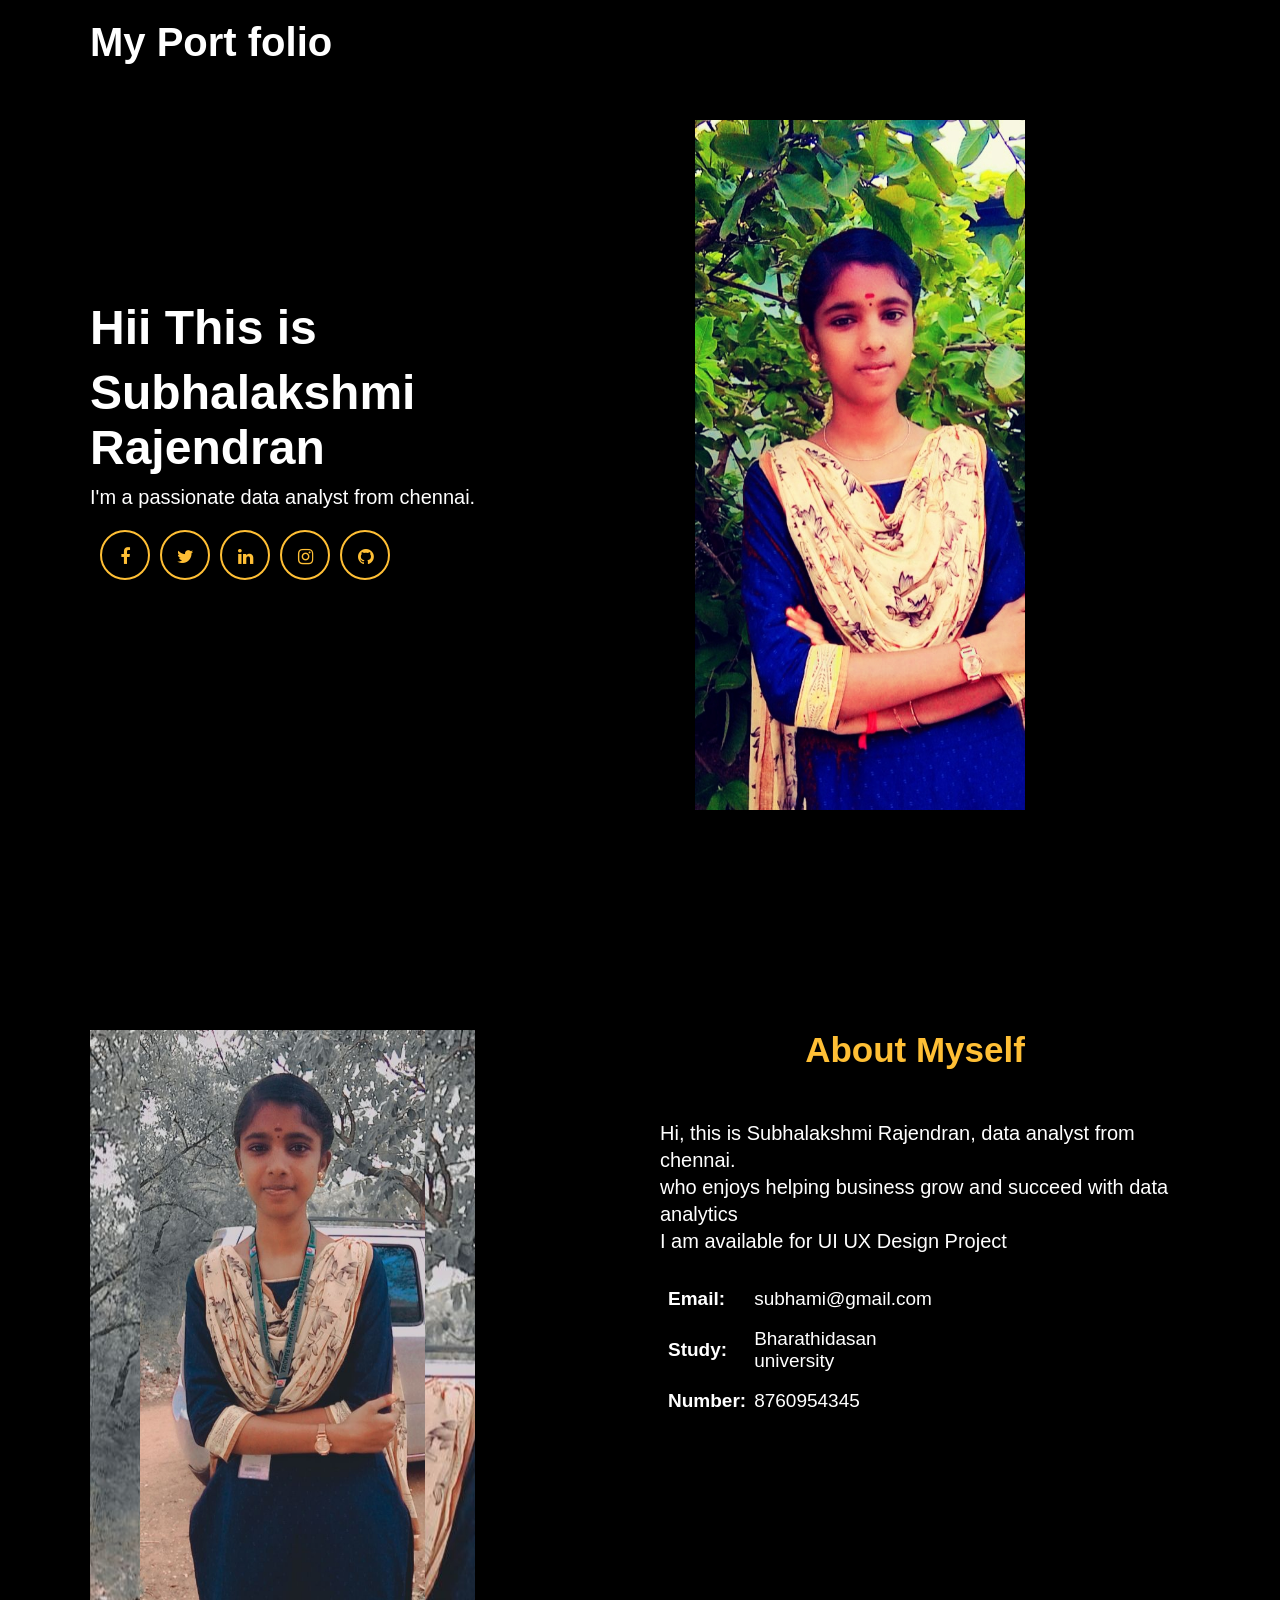
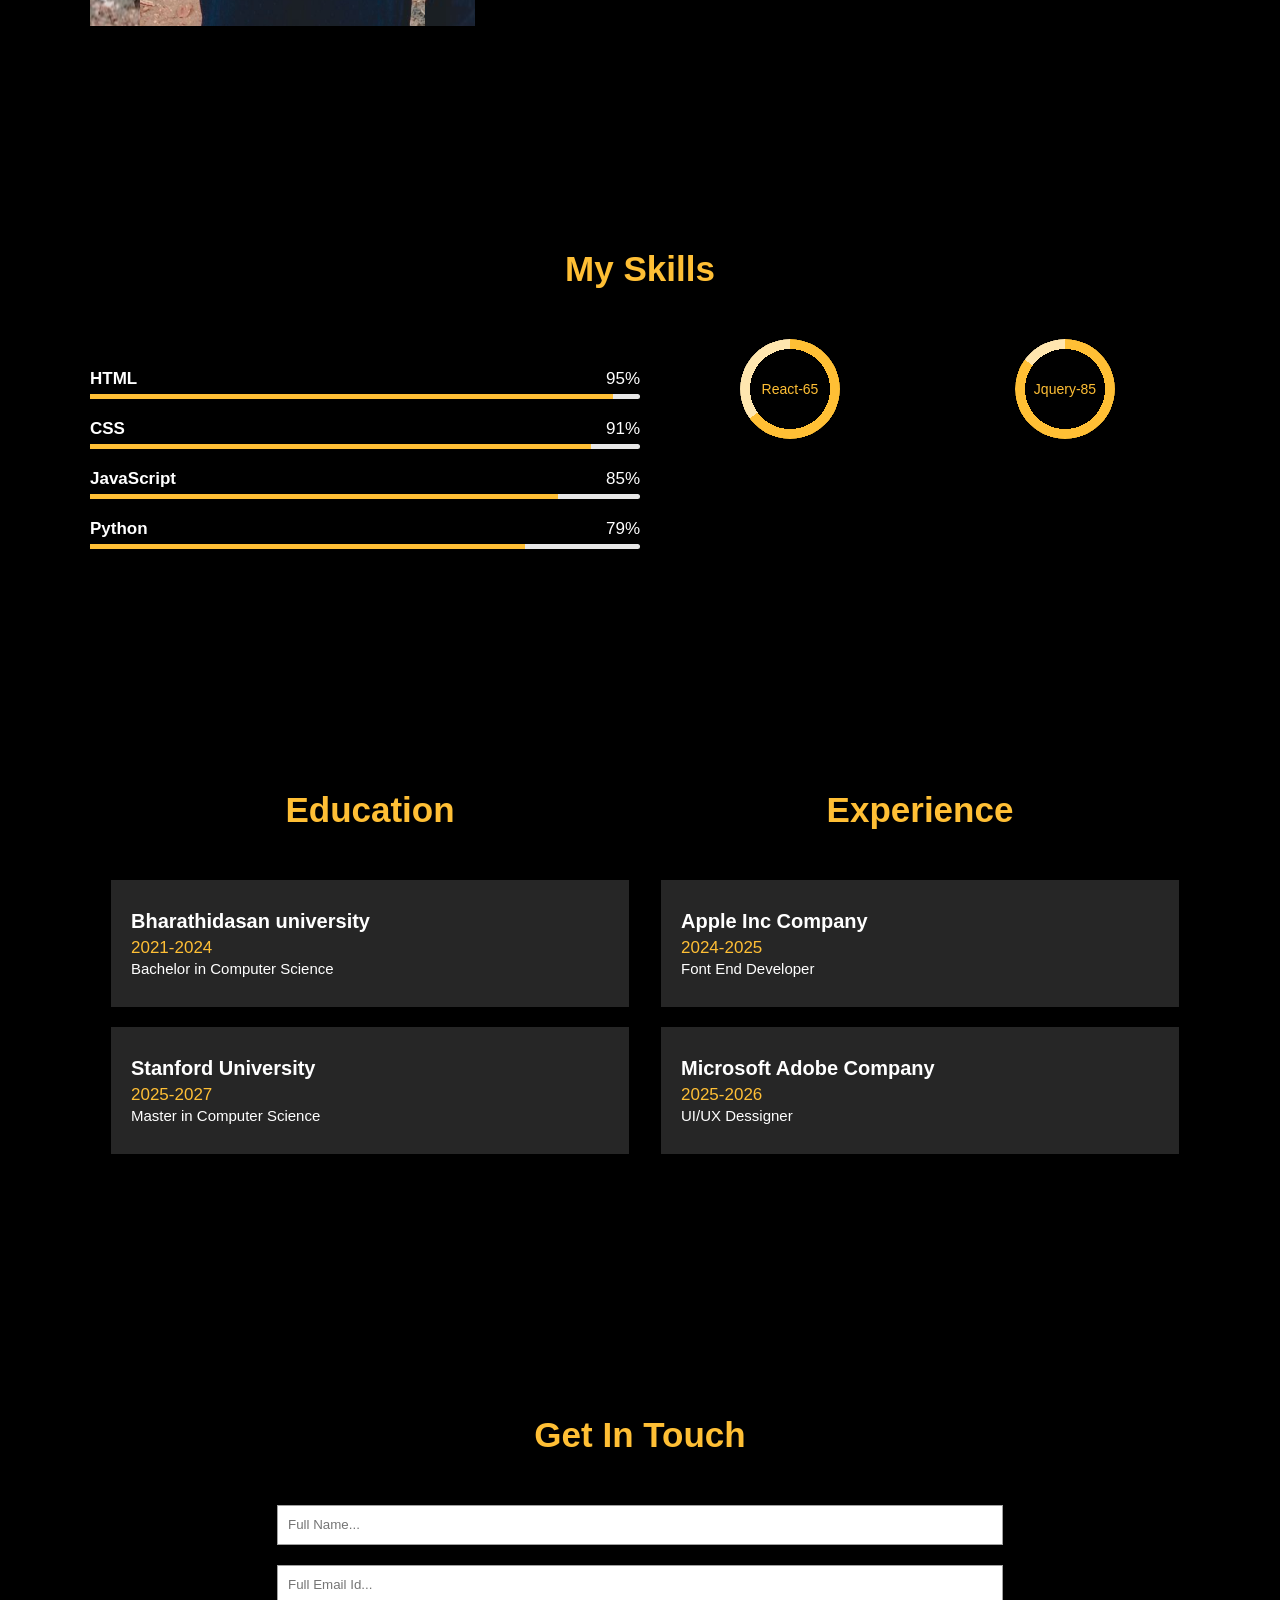
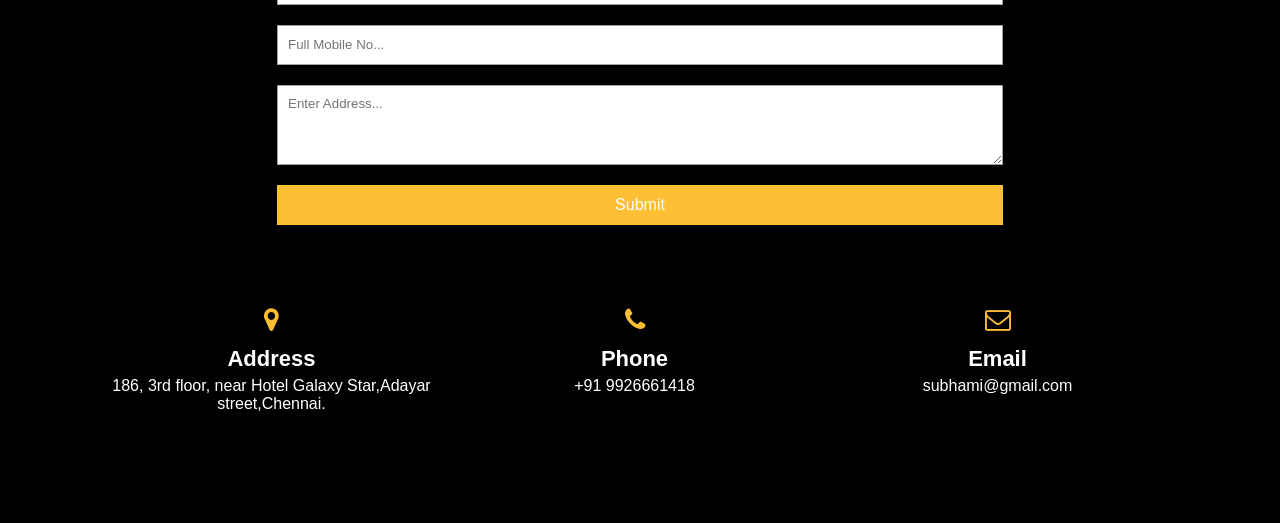
<file: index.html>
<!DOCTYPE html>
<html>
<head>
<title>My Digital Portfolio</title>
<meta charset="utf-8">
<meta name="viewport" content="width=device-width, initial-scale=1">
<link rel="stylesheet" href="https://maxcdn.bootstrapcdn.com/font-awesome/4.7.0/css/font-awesome.min.css">
<link rel="stylesheet" href="/style.css">
</head>
<body>

 <!-----MENU SECTION------>
<div class="main-panel">
    <div class="container">
      <div class="width-33 logo"> My Port <span class="span-col">folio</span>
      </div>
    </div>
<div class="container ">
    <div class="width-50">
      <div class="banner-section">
        <h1><b>Hii This is</b></h1>
        <h1>Subhalakshmi <span class="span-col">Rajendran</span>
        </h1>
        <h2> I'm a passionate data analyst  from chennai.</h2>
        <a href="#">
          <i class="fa fa-facebook"></i>
        </a>
        <a href="#">
          <i class="fa fa-twitter"></i>
        </a>
        <a href="#">
          <i class="fa fa-linkedin"></i>
        </a>
        <a href="#">
          <i class="fa fa-instagram"></i>
        </a>
        <a href="#">
          <i class="fa fa-github"></i>
        </a>
      </div>
    </div>
    <div class="width-50">
      <img src="/Snapchat-1749421202_1.jpg">
    </div>
  </div>
  </div>
  <!------ABOUT US SECTION------>
<div class="main-section bg-lightgrey">
    <div class="container">
      <div class="width-50">
        <img src="/Snapchat-519359951.jpg" class="about-img">
      </div>
      <div class="width-50">
        <div class="about-us">
          <h2 class="heading-text">About Myself</h2>
          
          <p>Hi, this is Subhalakshmi Rajendran, data analyst from chennai.<br>who enjoys helping business grow and succeed with data analytics
          <br>I am available for UI UX Design Project </p>
          <div class="width-50 mt-20">
            <table cellspacing="8" cellpadding="8">
              <tr>
                <th>Email:</th>
                <td>subhami@gmail.com</td>
              </tr>
              <tr>
                <th>Study:</th>
                <td>Bharathidasan university</td>
            </tr>
              <tr>
                <th>Number:</th>
                <td>8760954345</td>

              </tr>
              
            </table>
</div>
</div>
</div>
</div>
</div>
<!------SKILL SECTION------>
<div class="main-section">
    <div class="container">
      <h2 class="heading-text">My Skills</h2>
      <div class="width-50">
        <div class="skill">
          <b>HTML</b>
          <span>95%</span>
          <div>
            <span style="width:95%"></span>
          </div>
        </div>
        <div class="skill">
          <b>CSS</b>
          <span>91%</span>
          <div>
            <span style="width:91%"></span>
          </div>
        </div>
        <div class="skill">
          <b>JavaScript</b>
          <span>85%</span>
          <div>
            <span style="width:85%"></span>
          </div>
        </div>
        <div class="skill">
          <b>Python</b>
          <span>79%</span>
          <div>
            <span style="width:79%"></span>
          </div>
        </div>
      </div>
      <div class="width-50">
        <div class="width-50">
          <div role="progressbar" aria-valuenow="65" aria-valuemin="0" aria-valuemax="100" style="--value:65">React-65</div>
        </div>
        <div class="width-50">
          <div role="progressbar" aria-valuenow="85" aria-valuemin="0" aria-valuemax="100" style="--value:85">Jquery-85</div>
        </div>
    </div>
    </div>
    </div>
   <!------EXPERIENCE SECTION------>
<div class="main-section bg-lightgrey">
    <div class="container">
      <div class="edu-exp">
        <h2 class="heading-text">Education</h2>
        <div class="experience-list">
          <div class="experience-content">
            <h2>Bharathidasan university </h2>
            <h3>2021-2024</h3>
            <p>Bachelor in Computer Science</p>
          </div>
        </div>
        <div class="experience-list">
          <div class="experience-content">
            <h2>Stanford University</h2>
            <h3>2025-2027</h3>
            <p>Master in Computer Science</p>
          </div>
        </div>
        </div>
      <div class="edu-exp">
        <h2 class="heading-text">Experience</h2>
        <div class="experience-list">
          <div class="experience-content">
            <h2>Apple Inc Company</h2>
            <h3>2024-2025</h3>
            <p>Font End Developer</p>
          </div>
        </div>
        <div class="experience-list">
          <div class="experience-content">
            <h2>Microsoft Adobe Company </h2>
            <h3>2025-2026</h3>
            <p>UI/UX Dessigner</p>
          </div>
        </div>
      </div>
    </div>
  </div>
  <!-------------CONTACT US SECTION----------------------->
<div class="main-section contact bg-lightgrey">
    <div class="container">
      <h2 class="heading-text">Get In Touch</h2>
      <div class="width-100">
        <form>
          <input type="text" placeholder="Full Name...">
          <input type="text" placeholder="Full Email Id...">
          <input type="text" placeholder="Full Mobile No...">
          <textarea placeholder="Enter Address..."></textarea>
          <button type="submit">Submit</button>
        </form>
      </div>
      <div class="width-33">
        <h3>
          <i class="fa fa-map-marker"></i>
        </h3>
        <h4>Address</h4>
        <p>186, 3rd floor, near Hotel Galaxy Star,Adayar street,Chennai.</p>
      </div>
      <div class="width-33">
        <h3>
          <i class="fa fa-phone"></i>
        </h3>
        <h4>Phone</h4>
        <p>+91 9926661418</p>
      </div>
      <div class="width-33">
        <h3>
          <i class="fa fa-envelope-o"></i>
        </h3>
        <h4>Email</h4>
        <p>subhami@gmail.com</p>
      </div>
    </div>
  </div>
</file>
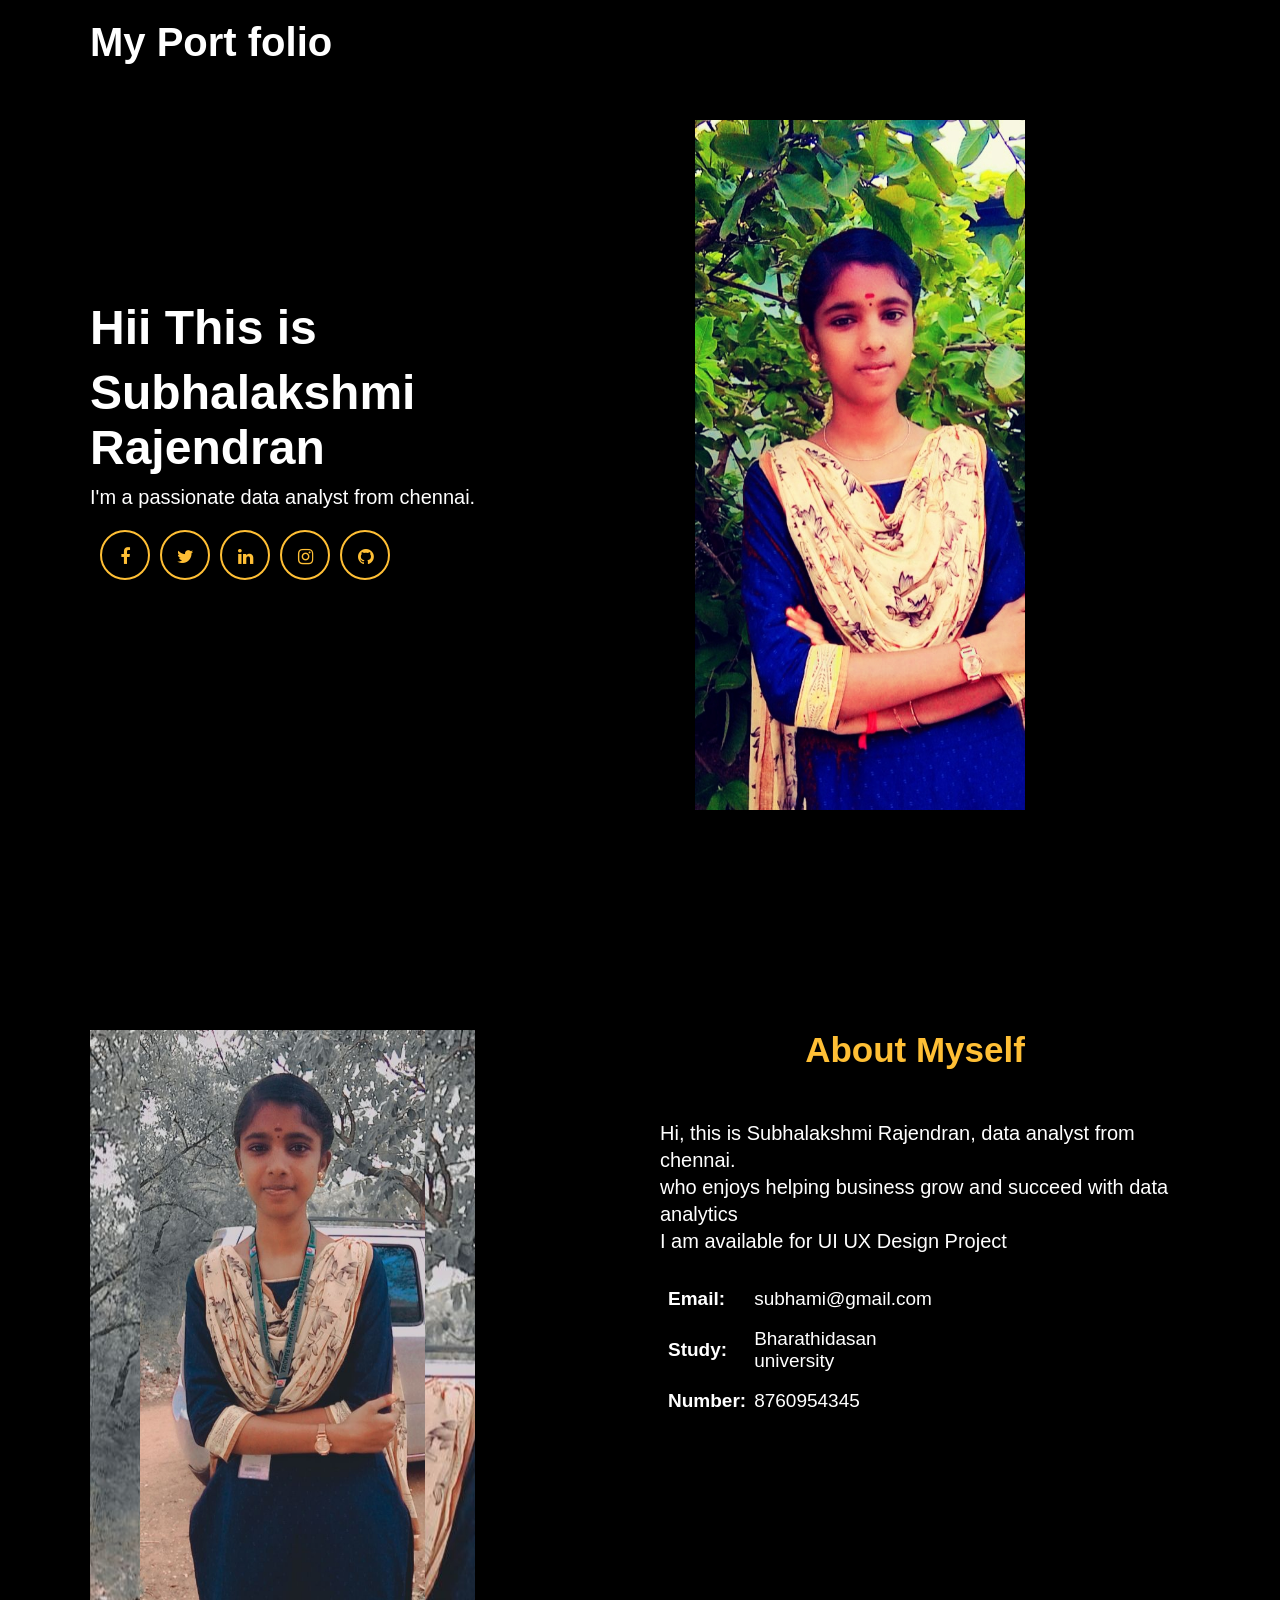
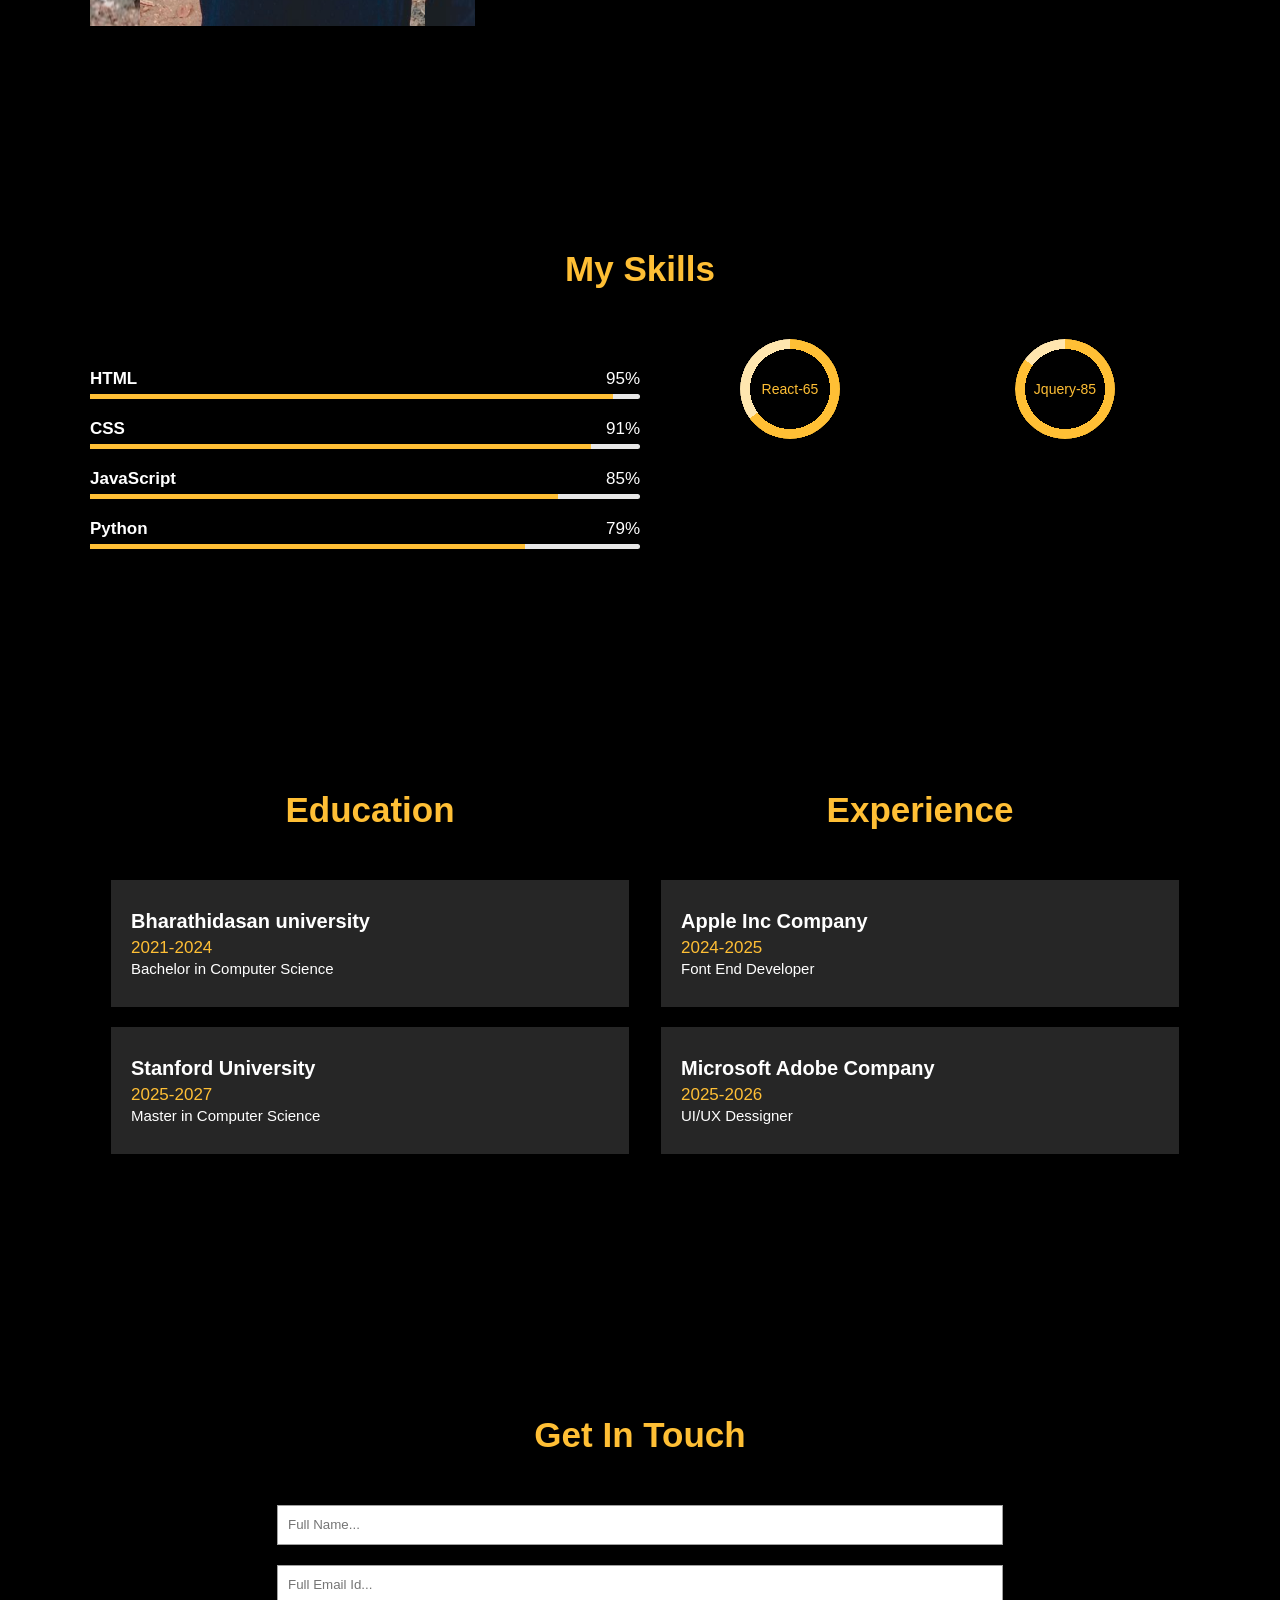
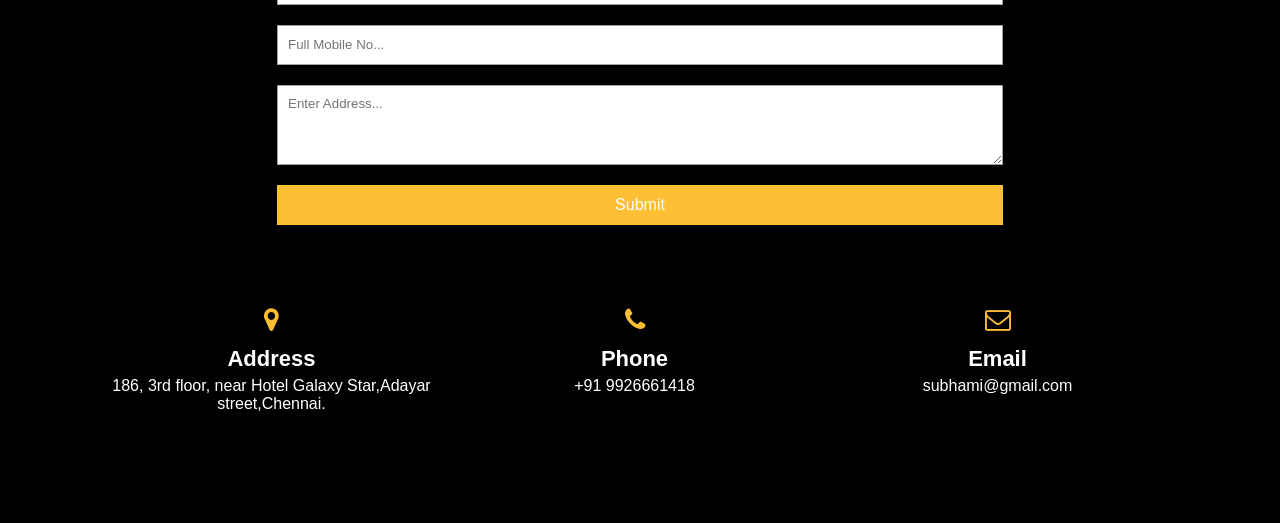
<file: Profile.html>
<!DOCTYPE html>
<html>
<head>
<title>My Digital Portfolio</title>
<meta charset="utf-8">
<meta name="viewport" content="width=device-width, initial-scale=1">
<link rel="stylesheet" href="https://maxcdn.bootstrapcdn.com/font-awesome/4.7.0/css/font-awesome.min.css">
<link rel="stylesheet" href="/style.css">
</head>
<body>

 <!-----MENU SECTION------>
<div class="main-panel">
    <div class="container">
      <div class="width-33 logo"> My Port <span class="span-col">folio</span>
      </div>
    </div>
<div class="container ">
    <div class="width-50">
      <div class="banner-section">
        <h1><b>Hii This is</b></h1>
        <h1>Subhalakshmi <span class="span-col">Rajendran</span>
        </h1>
        <h2> I'm a passionate data analyst  from chennai.</h2>
        <a href="#">
          <i class="fa fa-facebook"></i>
        </a>
        <a href="#">
          <i class="fa fa-twitter"></i>
        </a>
        <a href="#">
          <i class="fa fa-linkedin"></i>
        </a>
        <a href="#">
          <i class="fa fa-instagram"></i>
        </a>
        <a href="#">
          <i class="fa fa-github"></i>
        </a>
      </div>
    </div>
    <div class="width-50">
      <img src="./Snapchat-1749421202_1.jpg">
    </div>
  </div>
  </div>
  <!------ABOUT US SECTION------>
<div class="main-section bg-lightgrey">
    <div class="container">
      <div class="width-50">
        <img src="./Snapchat-519359951.jpg" class="about-img">
      </div>
      <div class="width-50">
        <div class="about-us">
          <h2 class="heading-text">About Myself</h2>
          
          <p>Hi, this is Subhalakshmi Rajendran, data analyst from chennai.<br>who enjoys helping business grow and succeed with data analytics
          <br>I am available for UI UX Design Project </p>
          <div class="width-50 mt-20">
            <table cellspacing="8" cellpadding="8">
              <tr>
                <th>Email:</th>
                <td>subhami@gmail.com</td>
              </tr>
              <tr>
                <th>Study:</th>
                <td>Bharathidasan university</td>
            </tr>
              <tr>
                <th>Number:</th>
                <td>8760954345</td>

              </tr>
              
            </table>
</div>
</div>
</div>
</div>
</div>
<!------SKILL SECTION------>
<div class="main-section">
    <div class="container">
      <h2 class="heading-text">My Skills</h2>
      <div class="width-50">
        <div class="skill">
          <b>HTML</b>
          <span>95%</span>
          <div>
            <span style="width:95%"></span>
          </div>
        </div>
        <div class="skill">
          <b>CSS</b>
          <span>91%</span>
          <div>
            <span style="width:91%"></span>
          </div>
        </div>
        <div class="skill">
          <b>JavaScript</b>
          <span>85%</span>
          <div>
            <span style="width:85%"></span>
          </div>
        </div>
        <div class="skill">
          <b>Python</b>
          <span>79%</span>
          <div>
            <span style="width:79%"></span>
          </div>
        </div>
      </div>
      <div class="width-50">
        <div class="width-50">
          <div role="progressbar" aria-valuenow="65" aria-valuemin="0" aria-valuemax="100" style="--value:65">React-65</div>
        </div>
        <div class="width-50">
          <div role="progressbar" aria-valuenow="85" aria-valuemin="0" aria-valuemax="100" style="--value:85">Jquery-85</div>
        </div>
    </div>
    </div>
    </div>
   <!------EXPERIENCE SECTION------>
<div class="main-section bg-lightgrey">
    <div class="container">
      <div class="edu-exp">
        <h2 class="heading-text">Education</h2>
        <div class="experience-list">
          <div class="experience-content">
            <h2>Bharathidasan university </h2>
            <h3>2021-2024</h3>
            <p>Bachelor in Computer Science</p>
          </div>
        </div>
        <div class="experience-list">
          <div class="experience-content">
            <h2>Stanford University</h2>
            <h3>2025-2027</h3>
            <p>Master in Computer Science</p>
          </div>
        </div>
        </div>
      <div class="edu-exp">
        <h2 class="heading-text">Experience</h2>
        <div class="experience-list">
          <div class="experience-content">
            <h2>Apple Inc Company</h2>
            <h3>2024-2025</h3>
            <p>Font End Developer</p>
          </div>
        </div>
        <div class="experience-list">
          <div class="experience-content">
            <h2>Microsoft Adobe Company </h2>
            <h3>2025-2026</h3>
            <p>UI/UX Dessigner</p>
          </div>
        </div>
      </div>
    </div>
  </div>
  <!-------------CONTACT US SECTION----------------------->
<div class="main-section contact bg-lightgrey">
    <div class="container">
      <h2 class="heading-text">Get In Touch</h2>
      <div class="width-100">
        <form>
          <input type="text" placeholder="Full Name...">
          <input type="text" placeholder="Full Email Id...">
          <input type="text" placeholder="Full Mobile No...">
          <textarea placeholder="Enter Address..."></textarea>
          <button type="submit">Submit</button>
        </form>
      </div>
      <div class="width-33">
        <h3>
          <i class="fa fa-map-marker"></i>
        </h3>
        <h4>Address</h4>
        <p>186, 3rd floor, near Hotel Galaxy Star,Adayar street,Chennai.</p>
      </div>
      <div class="width-33">
        <h3>
          <i class="fa fa-phone"></i>
        </h3>
        <h4>Phone</h4>
        <p>+91 9926661418</p>
      </div>
      <div class="width-33">
        <h3>
          <i class="fa fa-envelope-o"></i>
        </h3>
        <h4>Email</h4>
        <p>subhami@gmail.com</p>
      </div>
    </div>
  </div>
</file>
<file: style.css>
* {
	box-sizing: border-box;
	margin: 0;
	padding: 0;
	-outline: 0;
	font-family :italic, sans-serif, arial;
}
html, body 
	{
	font-size: 14px;
	font-weight: 400;
	background: #000000;
	color: #fff;
}
.container {
	width: 1100px;
	margin: 0px auto;
	display: table;
}
.width-33 {
	width: 33%;
	float: left;
}
.width-66 {
	width: 66%;
	float: left;
}
/*****MENU SECTION*****/
.main-panel {
	width: 100%;
	float: left;
	padding-top: 20px;
	padding-bottom: 50px;
	height: 100vh;
}

.logo {
	font-size: 40px;
	font-weight: 600;
}

.span-col {
	color:white;
}


/*****Main BANNER*****/
.width-50 {
	float: left;
	width: 50%;
}
.banner-section {
	width: 100%;
	float: left;
	margin-top: 25vh;
}
.banner-section h1 {
	font-size: 48px;
	margin-top: 10px;
	font-weight: bolder;
}
.banner-section h2 {
	font-size: 20px;
	line-height: 25px;
	margin-top: 10px;
	font-weight: 400;
}
.banner-section a {
	float: left;
	text-decoration: none;
	font-size: 18px;
	margin-top: 20px;
	border-radius: 50%;
	text-align: center;
	border: 2px solid #ffbf35;
	color: #ffbf35;
	margin-left: 10px;
	height: 50px;
	width: 50px;
	line-height: 50px;
}

.main-panel img {
	margin-top: 10%;
	width: 60%;
    height: 10%;
	margin-left: 10%;
    background-image: url(/Snapchat-1749421202_1.jpg);
}
/*ABOUT US SECTION*/
.main-section {
	width: 100%;
	float: left;
	padding: 110px 0px 110px 0px;
}
.width-100 {
	width: 100%;
	float: left;
}
.mt-20 {
	margin-top: 20px;
}
.heading-text {
	width: 100%;
	float: left;
	font-size: 35px;
	text-align: center;
	margin-bottom: 50px;
	color: #ffbf35;
}
.about-img {
	width: 70%;
	padding: 0px 50px;
	margin-top: 20px;
    background-image: url(/Snapchat-519359951.jpg);
}
.about-us {
	width: 100%;
	float: left;
	padding: 20px;
}
.about-us p {
	font-size: 20px;
	margin-top: 15px;
	line-height: 27px;
}
table {
	width: 100%;
}
table th,
table td {
	font-size: 19px;
	text-align: left;
	padding: 5px 0px;
}
/*****SKILL SECTION*****/
.skill {
	margin-top: 30px;
	font-size: 17px;
}

.skill span {
	float: right;
}

.skill div {
	width: 100%;
	float: left;
	margin-top: 5px;
	background: #e7e7e7;
	border-radius: 10px;
}

.skill div span {
	background: #ffbf35;
	height: 5px;
	float: left;
}
div[role="progressbar"] {
	color: #ffbf35;
	margin-left: 100px;
	margin-bottom: 20px;
	width: 100px;
	;
	height: 100px;
	;
	border-radius: 50%;

	place-items: center;
	display: grid;

	--pgPercentage: var(--value);
	background: radial-gradient(closest-side, black 80%, transparent 0 99.9%, black 0),
		conic-gradient(#ffbf35 calc(var(--pgPercentage) * 1%), #ffe6af 0);

}
/*****EXPERIENCE SECTION*****/
.bg-lightgrey {
	background-color:black;
}
.edu-exp {
	padding: 10px 0px;
	width: 48%;
	margin: 1%;
	float: left;
	padding-left: 10px;
}
.experience-list {
	width: 100%;
	float: left;
	padding: 30px 10px;
	background: #262626;
	margin-bottom: 20px;
}
.experience-content {
	width: 100%;
	float: left;
	margin-left: 10px;
}
.experience-content h2 {

	font-weight: 600;
	margin-bottom: 5px;
	font-size: 20px;
}
.experience-content h3 {
	color: #ffbf35;
	font-weight: 500;
	margin-bottom: 2px;
	font-size: 17px;
}
.experience-content p {
	font-size: 15px;
}
/*CONTACT US SECTION*/
.contact form {
	width: 66%;
	margin: 0px auto;
}
.contact input,
textarea {
	width: 100%;
	float: left;
	margin-bottom: 20px;
	height: 40px;
	padding: 10px;
	border: 1px solid #a1a1a1;
}
.contact textarea {
	height: 80px;
}
.contact button {
	width: 100%;
	float: left;
	margin-bottom: 20px;
	height: 40px;
	padding: 10px;
	background: #ffbf35;
	color: #fff;
	border: none;
	font-size: 16px;
}
.contact h3 {
	font-size: 26px;
	text-align: center;
	margin-top: 60px;
	color: #ffbf35;
}
.contact h4 {
	font-size: 22px;
	text-align: center;
	margin-top: 10px;
}
.contact p {
	text-align: center;
	font-size: 16px;
	margin-top: 5px;
}
</file>
